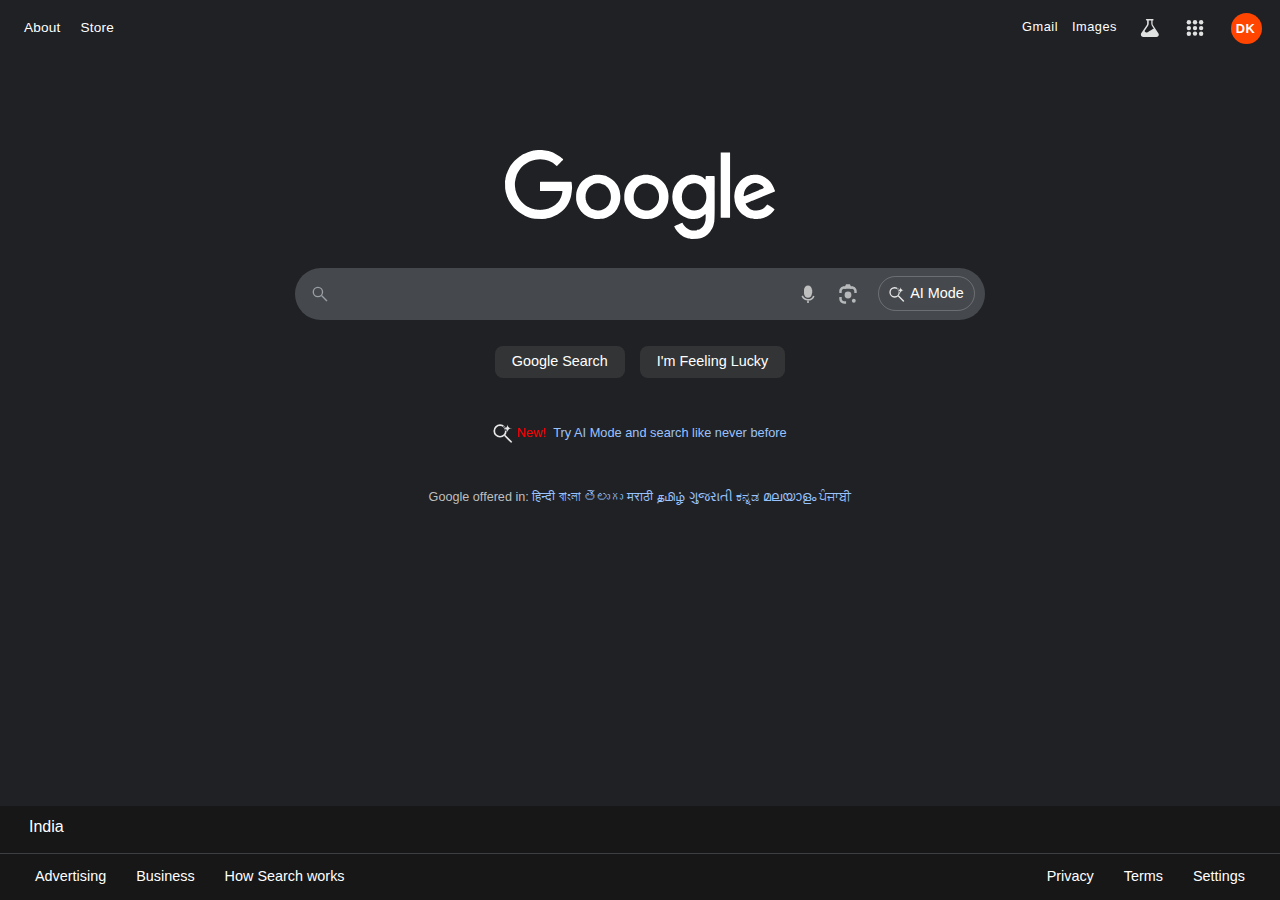
<file: Google/index.html>
<!DOCTYPE html>
<html lang="en">
  <head>
    <meta charset="UTF-8" />
    <meta name="viewport" content="width=device-width, initial-scale=1.0" />
    <link rel="shortcut icon" href="assets/logo.png" type="image/x-icon" />
    <link rel="stylesheet" href="style.css" />
    <title>Google</title>
  </head>
  <body>
    <header>
      <nav>
        <div class="leftnav">
          <a href="https://about.google" target="_blank">About</a>
          <a href="https://store.google.com" target="_blank">Store</a>
        </div>
        <div class="rightnav">
          <a href="https://mail.google.com" target="_blank">Gmail</a>
          <a
            href="https://www.google.com/imghp?hl=en&authuser=0&ogbl"
            target="_blank"
            >Images</a
          >
          <a href="https://labs.google.com/search?source=hp&authuser=0">
            <div class="labs">
              <img
                src="assets/labsicon.svg"
                alt="Google Labs"
                width="50px"
                height="50px"
              />
            </div>
          </a>
          <a href="https://www.google.co.in/intl/en/about/products">
            <div class="applancher">
              <img
                src="assets/ninedots.svg"
                alt="applancher"
                width="50px"
                height="50px"
              />
            </div>
          </a>
          <div class="profile">
            <span>DK</span>
          </div>
        </div>
      </nav>
    </header>
    <main>
      <section>
        <div class="google">
          <img src="assets/google.svg" alt="Google" />
        </div>
        <div class="search">
          <div class="searchbox">
            <div class="searchicon">
              <img src="assets/search.svg" alt="search" width="16px" />
            </div>
            <input type="text" />
            <div class="micicon">
              <img src="assets/mic.svg" alt="mic" width="20px" />
            </div>
            <div class="lensicon">
              <img src="assets/lens.svg" alt="Google Lens" width="30px" />
            </div>
            <div>
              <div class="ai-box">
                <img
                  src="assets/google lens search.svg"
                  alt="AI Mode"
                  width="16px"
                />
                <span>AI Mode</span>
              </div>
            </div>
          </div>
        </div>
        <br />

        <div class="links">
          <div class="link">Google Search</div>
          <div class="link">I'm Feeling Lucky</div>
        </div>

        <div class="aioffer">
          <div class="ai">
            <img
              src="assets/google lens search.svg"
              alt="search ai"
              width="20px"
              height="30px"
            />
            <span>&nbsp;New! &nbsp;</span>
            <a href="">Try AI Mode and search like never before</a>
          </div>
        </div>
        <div class="offers">
          <p>
            Google offered in:
            <span>
              <a href="हिन्दी">हिन्दी</a>
              <a href="বাংলা">বাংলা</a>
              <a href="తెలుగు">తెలుగు</a>
              <a href="मराठी">मराठी</a>
              <a href="தமிழ்">தமிழ்</a>
              <a href="ગુજરાતી">ગુજરાતી</a>
              <a href="ಕನ್ನಡ">ಕನ್ನಡ</a>
              <a href="മലയാളം">മലയാളം</a>
              <a href="ਪੰਜਾਬੀ">ਪੰਜਾਬੀ</a>
            </span>
          </p>
        </div>
      </section>
    </main>
    <footer>
      <div class="top">India</div>
      <div class="bottom">
        <div class="leftfooter">
          <a href="Advertising">Advertising</a>
          <a href="Business">Business</a>
          <a href="How Search works">How Search works</a>
        </div>
        <div class="rightfooter">
          <a href="Privacy">Privacy</a><a href="Terms">Terms</a>
          <a href="Settings">Settings</a>
        </div>
      </div>
    </footer>
  </body>
</html>
</file>
<file: Google/style.css>
* {
  text-decoration: none;
  color: white;
}

body {
  background-color: #202124;
  font-family: "Segoe UI", Tahoma, Geneva, Verdana, sans-serif;
}
main {
  margin-top: 21vh;
}
nav {
  display: flex;
  justify-content: space-between;
  font-weight: 500;
  padding: 12px 10px 0 16px;
}

nav img {
  height: 1.1rem;
}

.leftnav {
  display: flex;
  right: 30px;
  gap: 20px;
  font-size: 0.85rem;
  letter-spacing: 0.2px;
}

.leftnav a:hover {
  text-decoration: underline white;
}

.rightnav {
  display: flex;
  gap: 14px;
  font-size: 0.8rem;
  letter-spacing: 0.5px;
  font-weight: 400;
  margin-top: -1px;
}
.rightnavlink:hover {
  text-decoration: underline white;
}
.profile {
  background-color: orangered;
  width: 31px;
  height: 31px;
  border-radius: 50%;
  display: flex;
  justify-content: center;
  align-items: center;
  margin-top: -6px;
  font-weight: 600;
  font-size: 0.8rem;
}
.profile span {
  margin: -1px 2px 0 0px;
}

.labs {
  margin: 0 -15px 0 -6px;
}

.applancher {
  margin: 1px -8px 0 -4px;
  width: 55px;
}
.applancher img {
  height: 1rem;
}

.google img {
  width: 270px;
  margin-top: 16px;
}

section {
  display: flex;
  flex-direction: column;
  align-items: center;
  justify-content: center;
}

.search {
  margin-top: 25px;
  background-color: #5f63689a;
  right: 10px;
  left: 10px;
  width: 90%;
  max-width: 660px;
  height: 52px;
  border-radius: 30px;
  display: flex;
  align-items: center;
  justify-content: center;
  padding: 0 15px;
}
.searchbox {
  display: flex;
  align-items: center;
  width: 100%;
}
.searchicon {
  margin-bottom: -5px;
  margin-left: 2px;
  margin-right: 10px;
}
.searchbox input {
  background-color: transparent;
  border: none;
  outline: none;
  width: 100%;
  height: 35px;
  font-size: 1.1rem;
  color: white;
}

.micicon {
  margin-top: 6px;
  margin-right: 15px;
}
.lensicon {
  margin-top: 6px;
  margin-right: 10px;
  opacity: 0.7;
}
.ai-box {
  border: 1px solid #ffffff36;
  font-size: 0.9rem;
  margin-left: 5px;
  margin-right: -5px;
  width: 95px;
  height: 33px;
  border-radius: 20px;
  display: flex;
  justify-content: center;
  align-items: center;
  cursor: pointer;
}
.ai-box span {
  margin-left: 5px;
  margin-bottom: 1px;
}

.ai-box:hover {
  border-top: red 1.5px solid;
  border-left: orange 1.5px solid;
  border-right: blue 1.5px solid;
  border-bottom: green 1.5px solid;
  opacity: 0.8;
  transition: all 0.2s ease-in;
}

.links {
  font-size: 0.9rem;
  margin-top: 8px;
  display: flex;
  gap: 15px;
}

.link {
  background-color: #323436;
  padding: 7px 17px;
  padding-bottom: 9px;
  border-radius: 8px;
}

.ai {
  display: flex;
  align-items: center;
  justify-content: center;
  margin-top: 40px;
  font-size: 0.8rem;
}
.ai img {
  color: aqua;
}

.ai span {
  color: red;
}

.ai a {
  color: #99c3ff;
}

.offers {
  margin-top: 30px;
  font-size: 0.79rem;
}
.offers p {
  color: #bfbfbf;
}
.offers span a {
  color: #99c3ff;
}
.offers span a:hover {
  border-bottom: 1px solid #99c3ff;
}

footer {
  position: absolute;
  bottom: 0;
  right: 0;
  left: 0;
  width: 100%;
  height: 94px;
  background-color: #171717;
  display: flex;
  flex-direction: column;
  justify-content: center;
  align-items: center;
  font-size: 0.9rem;
}

footer .top {
  position: absolute;
  top: 0;
  left: 0;
  height: 25px;
  padding: 12px 29px;
  font-size: 1rem;
}

footer .bottom {
  border-top: 1px solid #3c4043;
  display: flex;
  justify-content: space-between;
  flex-wrap: wrap;
  width: 100%;
  margin-top: 30px;
  padding-top: 14px;
  font-size: 0.9rem;
}

footer .bottom .leftfooter {
  margin-left: 35px;
  display: flex;
  gap: 30px;
}
footer .bottom .rightfooter {
  margin-right: 35px;
  display: flex;
  gap: 30px;
}

footer .bottom a:hover {
  text-decoration: underline white;
}

@media (max-height: 900px) {
  main {
    margin-top: 10vh;
  }
}

@media (max-width: 600px) {
  footer .bottom {
    flex-direction: column;
    align-items: center;
    gap: 20px;
  }
  footer {
    height: 140px;
  }
  footer .bottom .leftfooter {
    margin-left: 0;
  }
  footer .bottom .rightfooter {
    margin-right: 0;
  }
}
</file>
